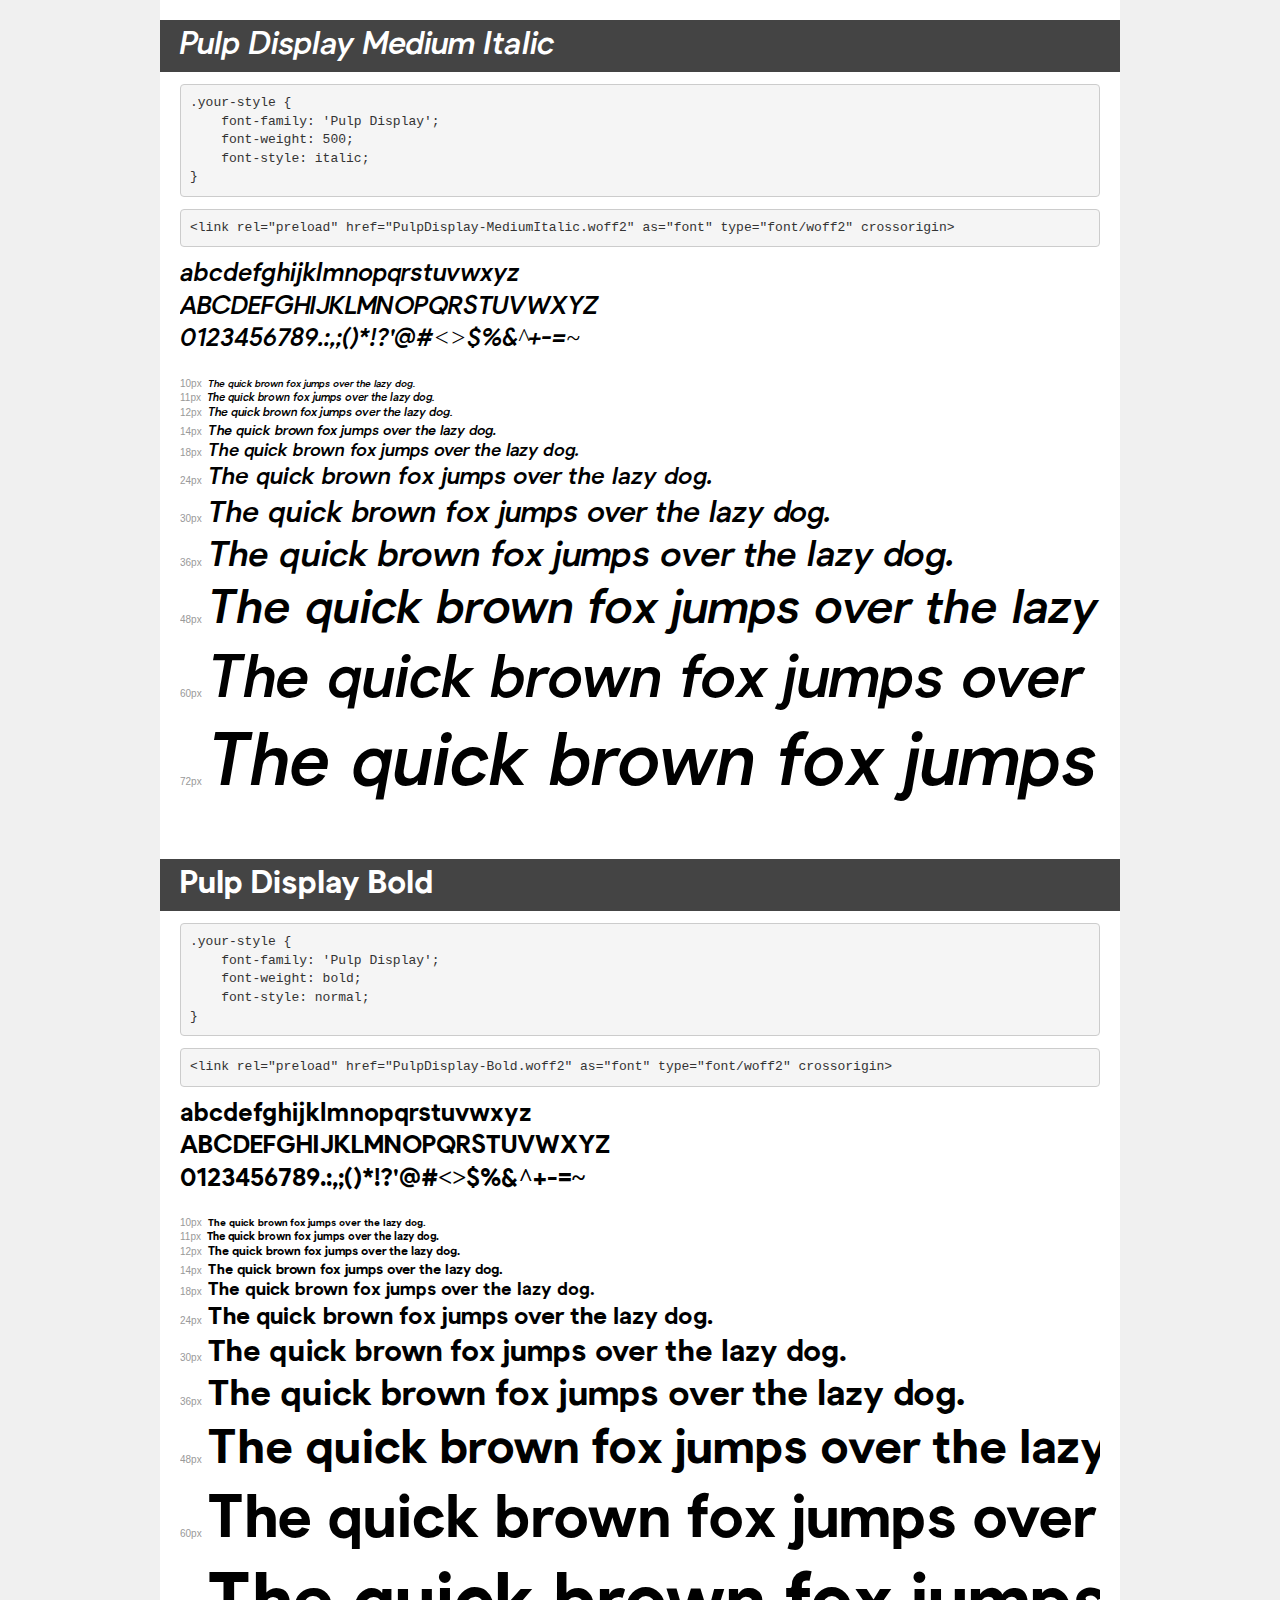
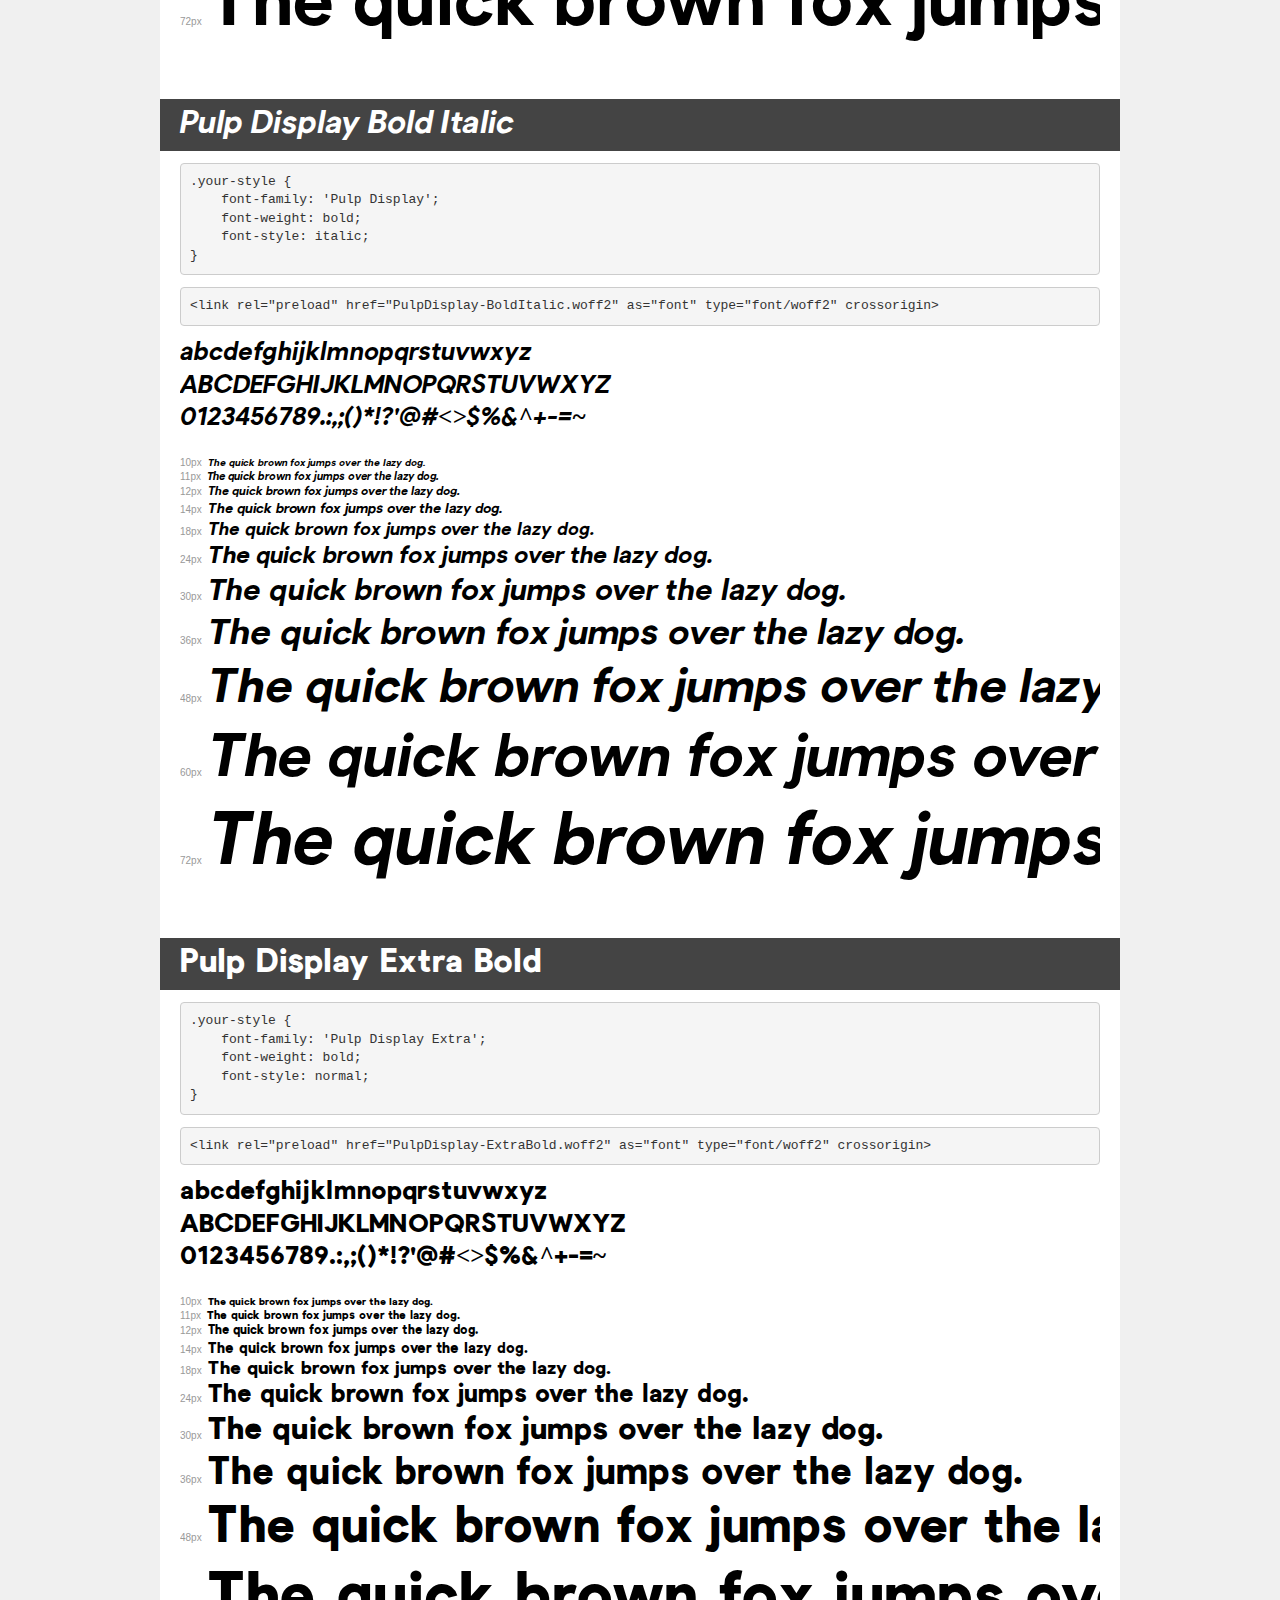
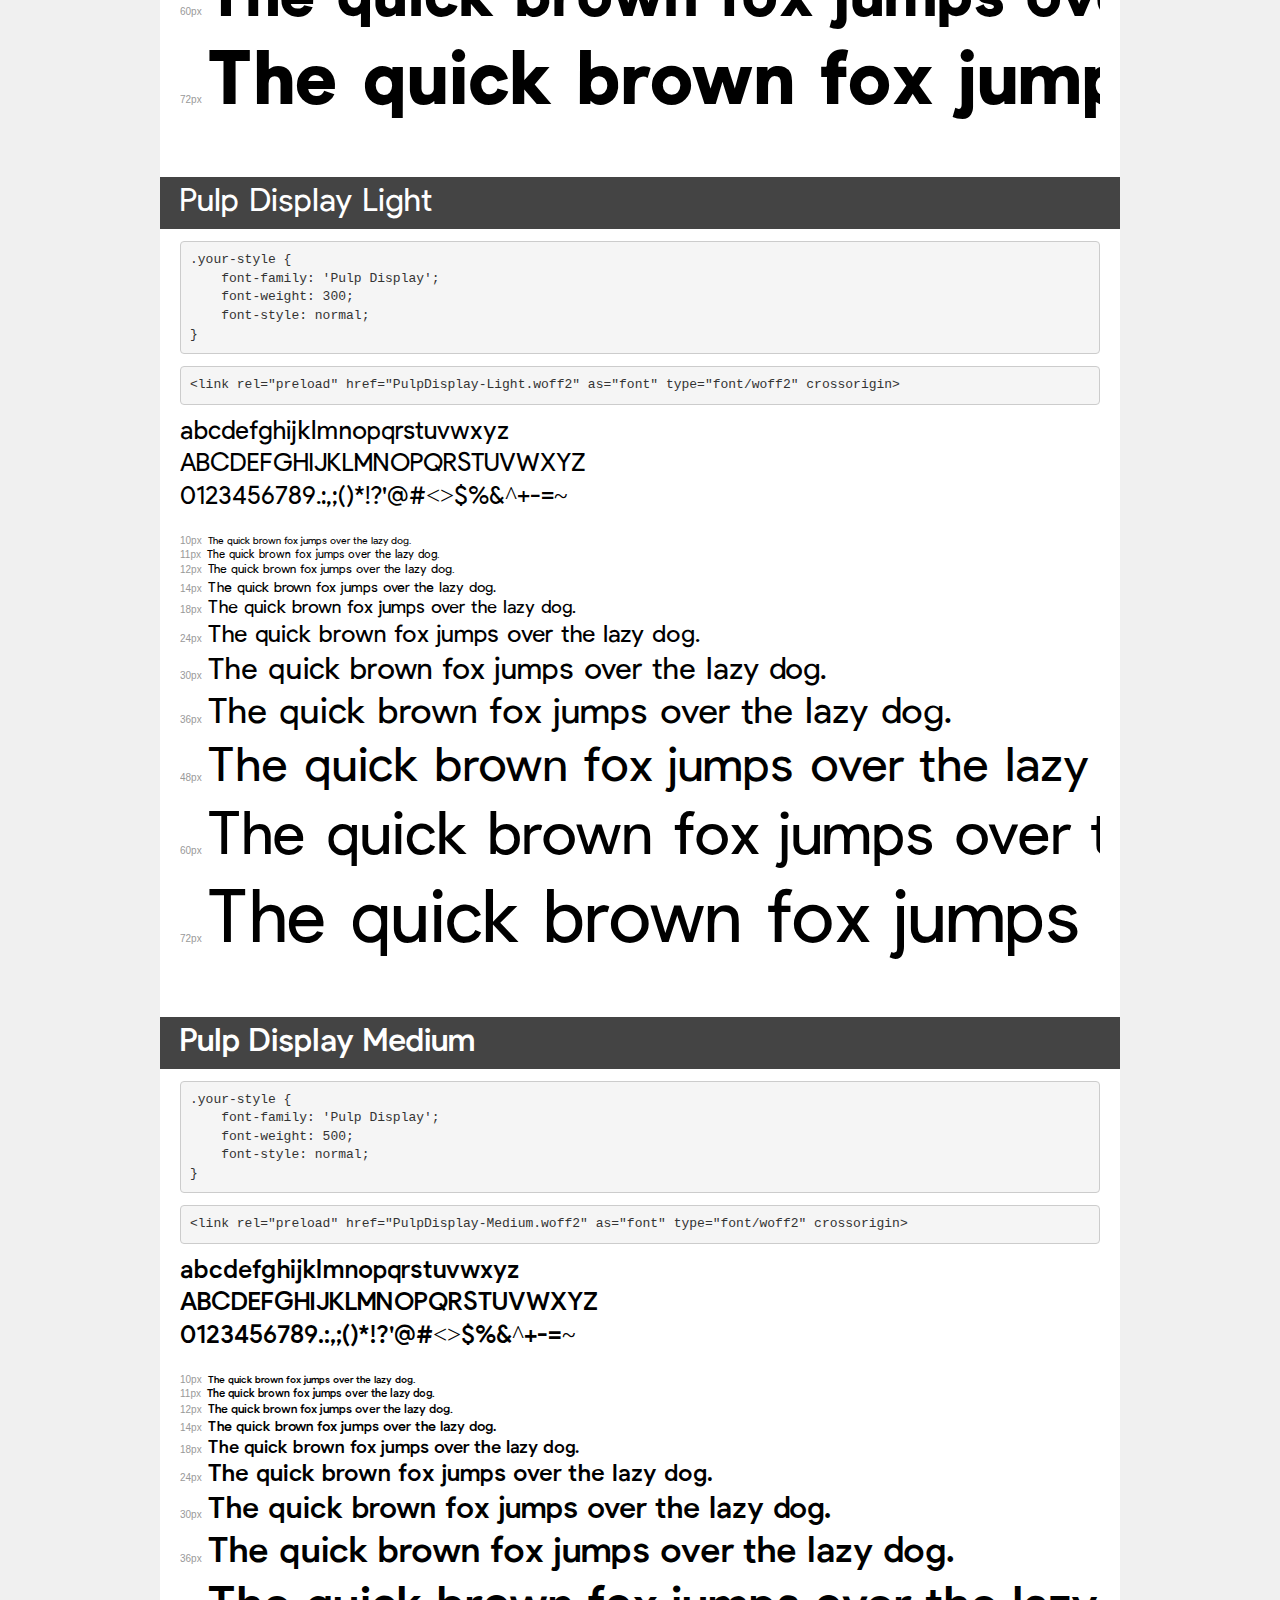
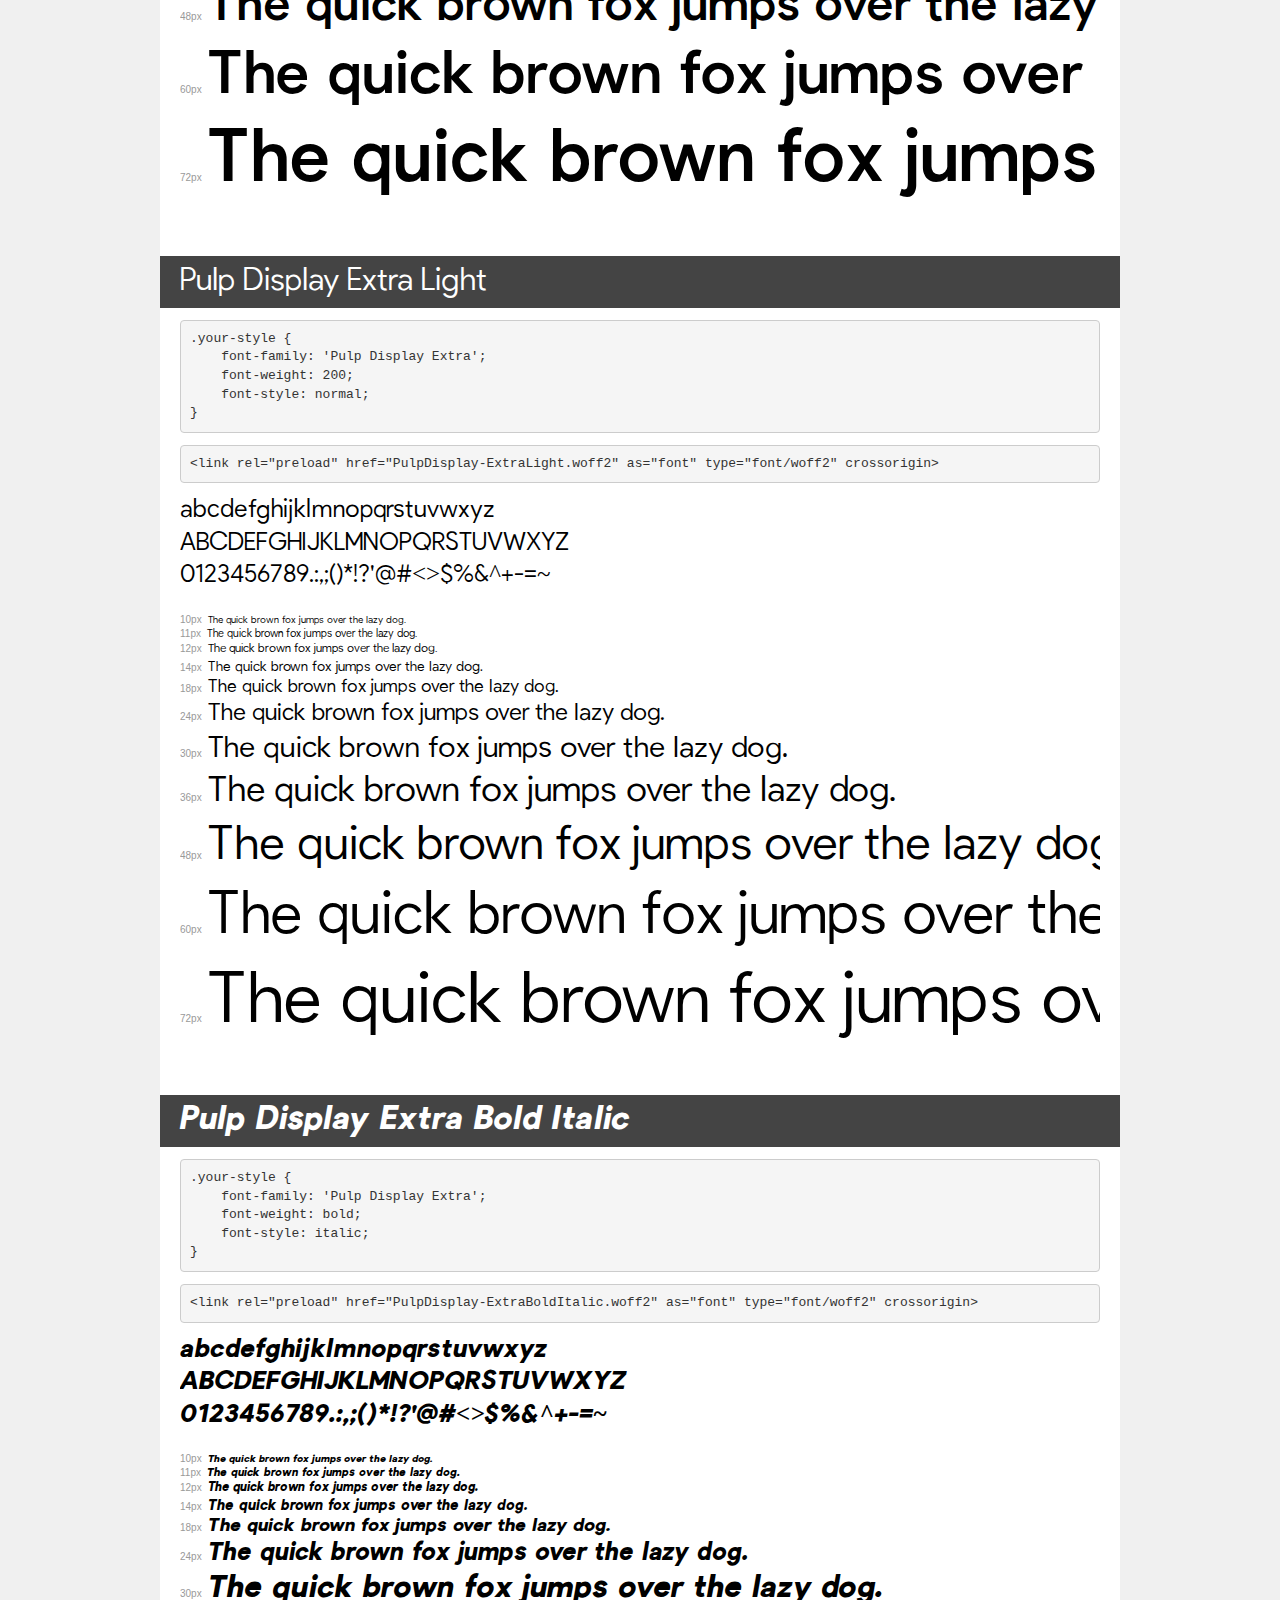
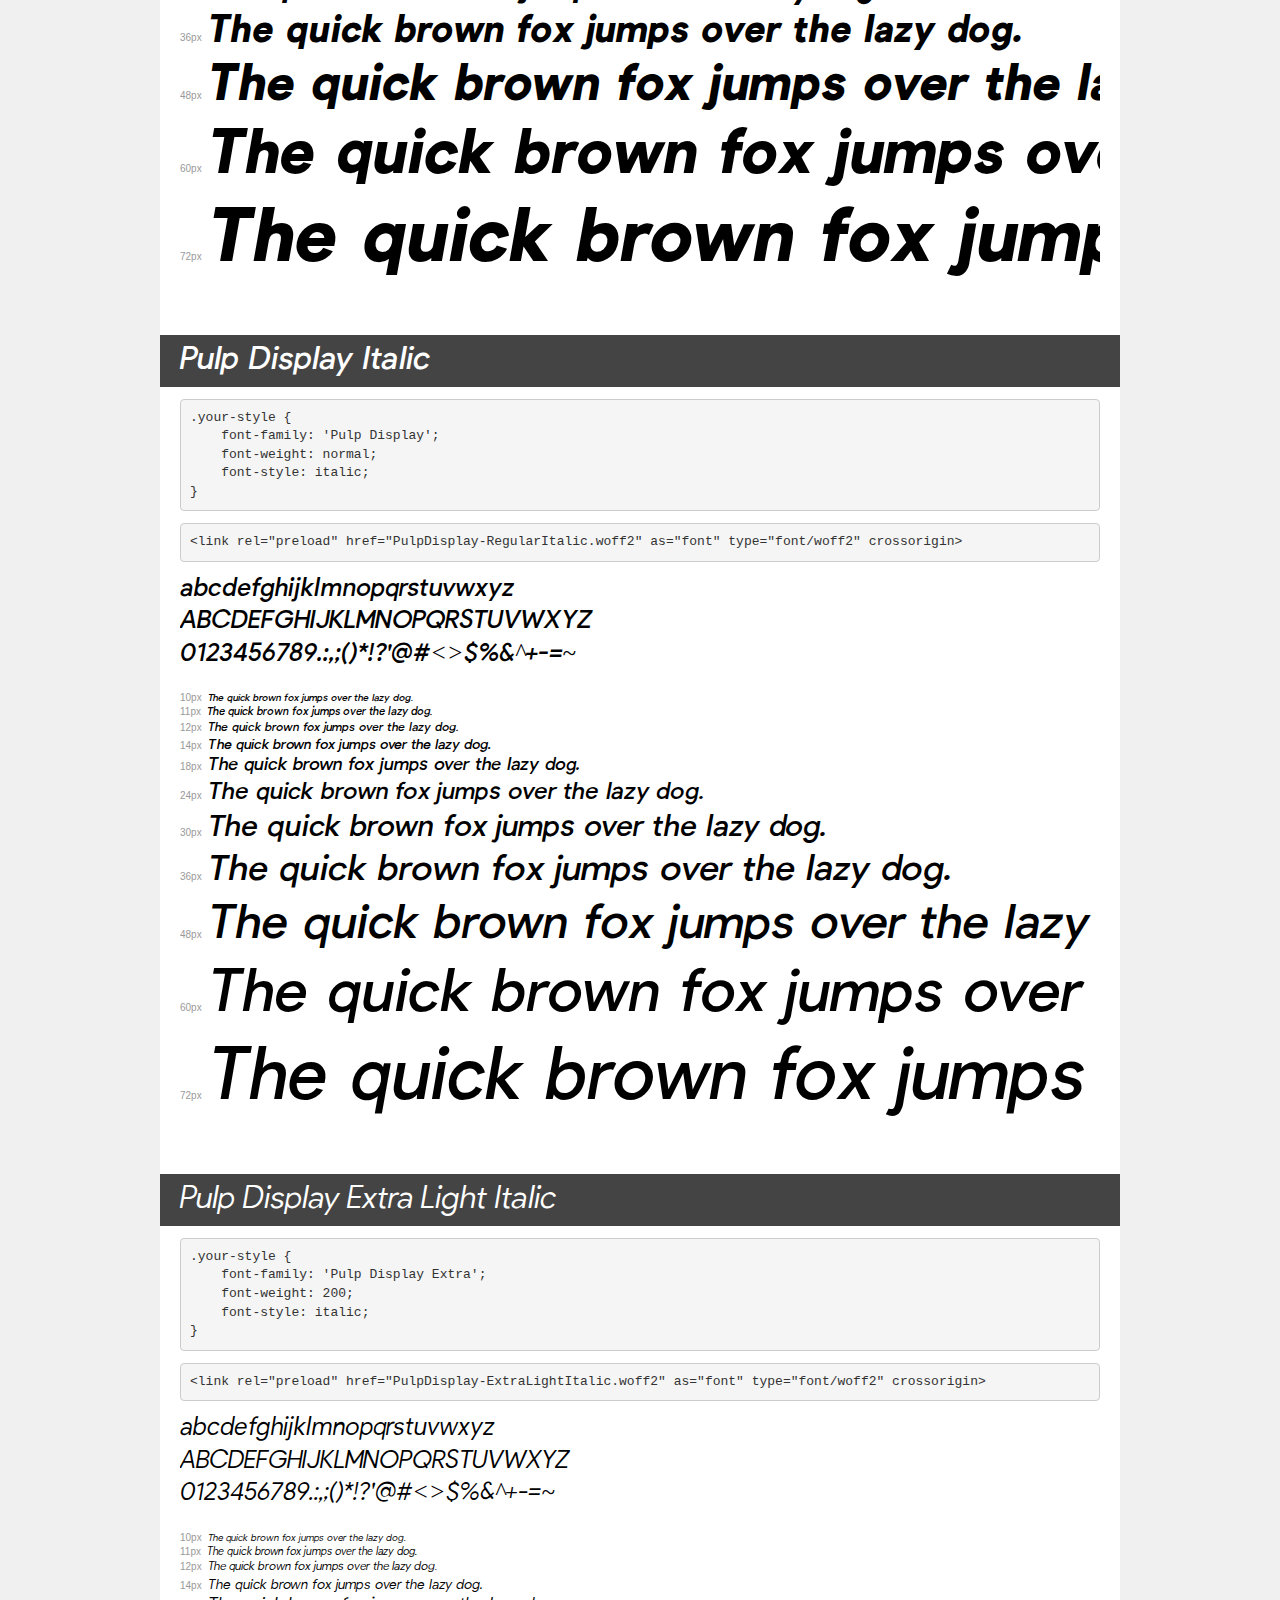
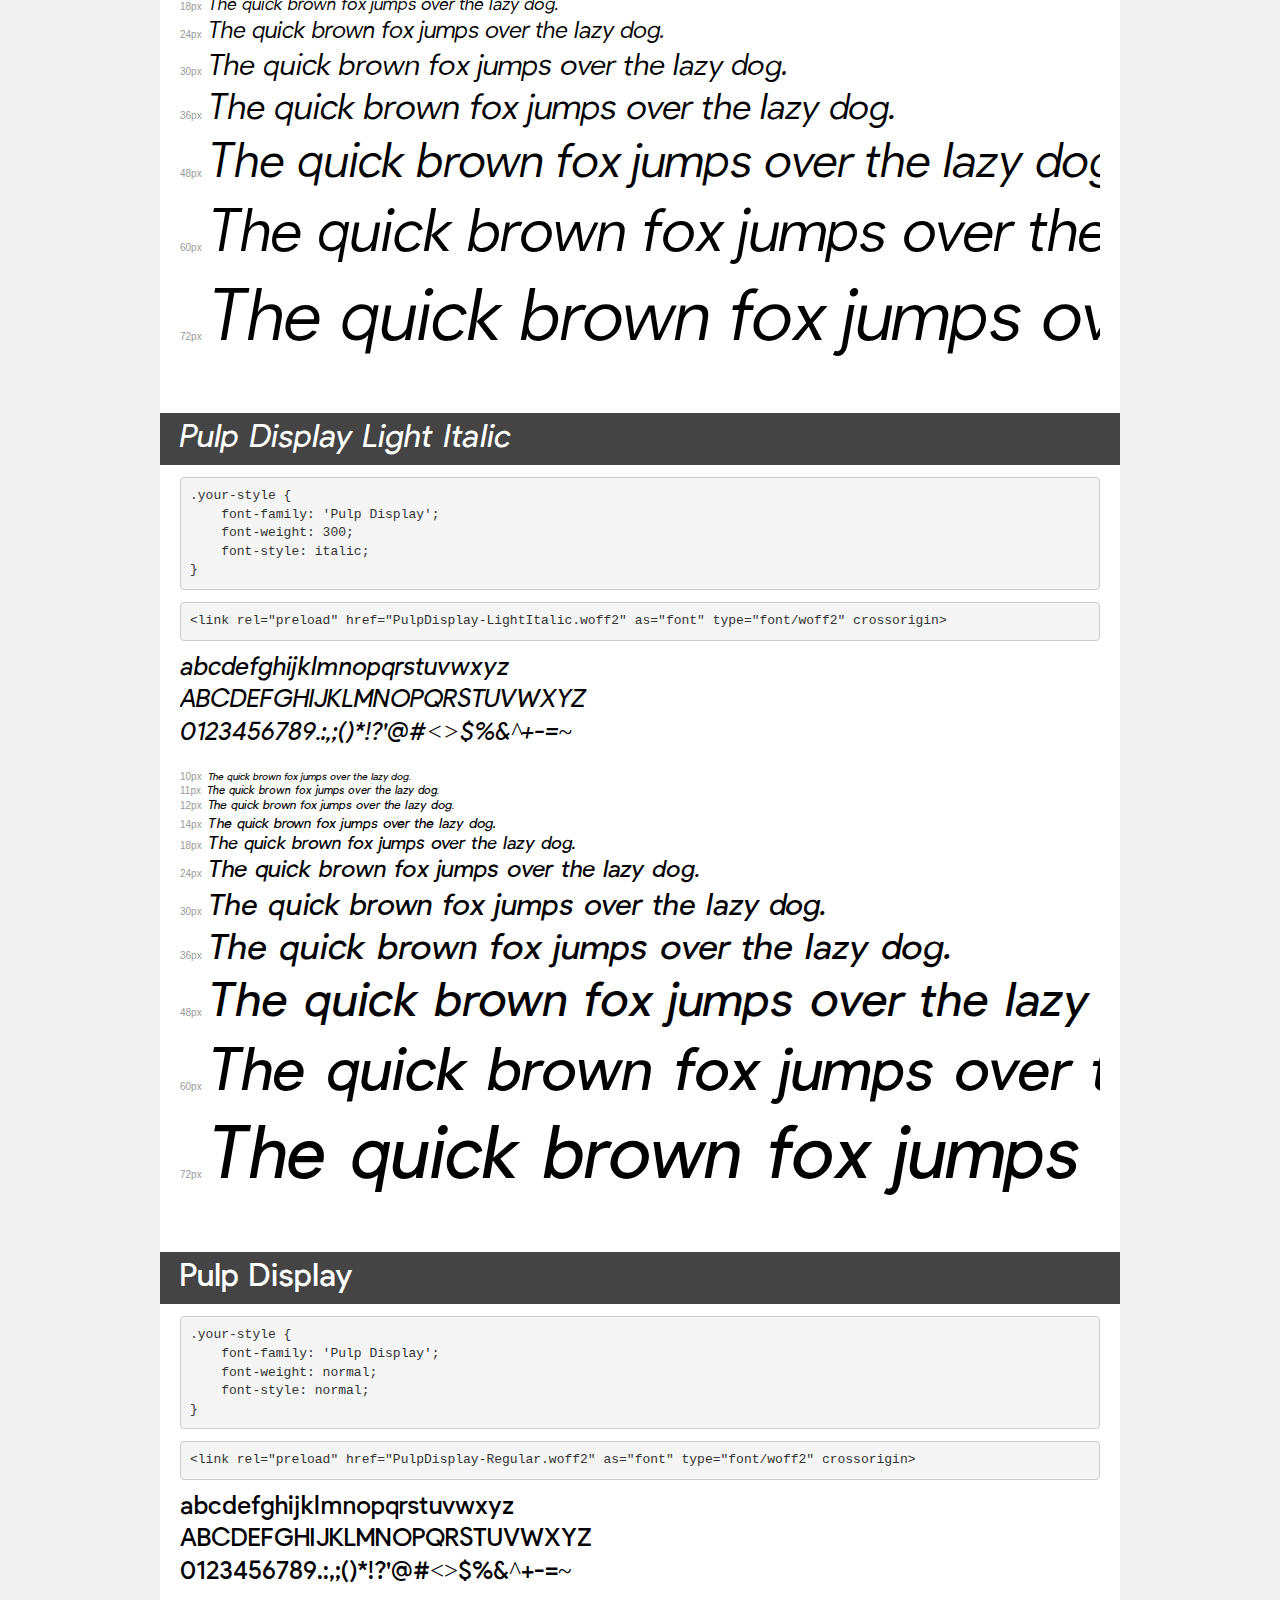
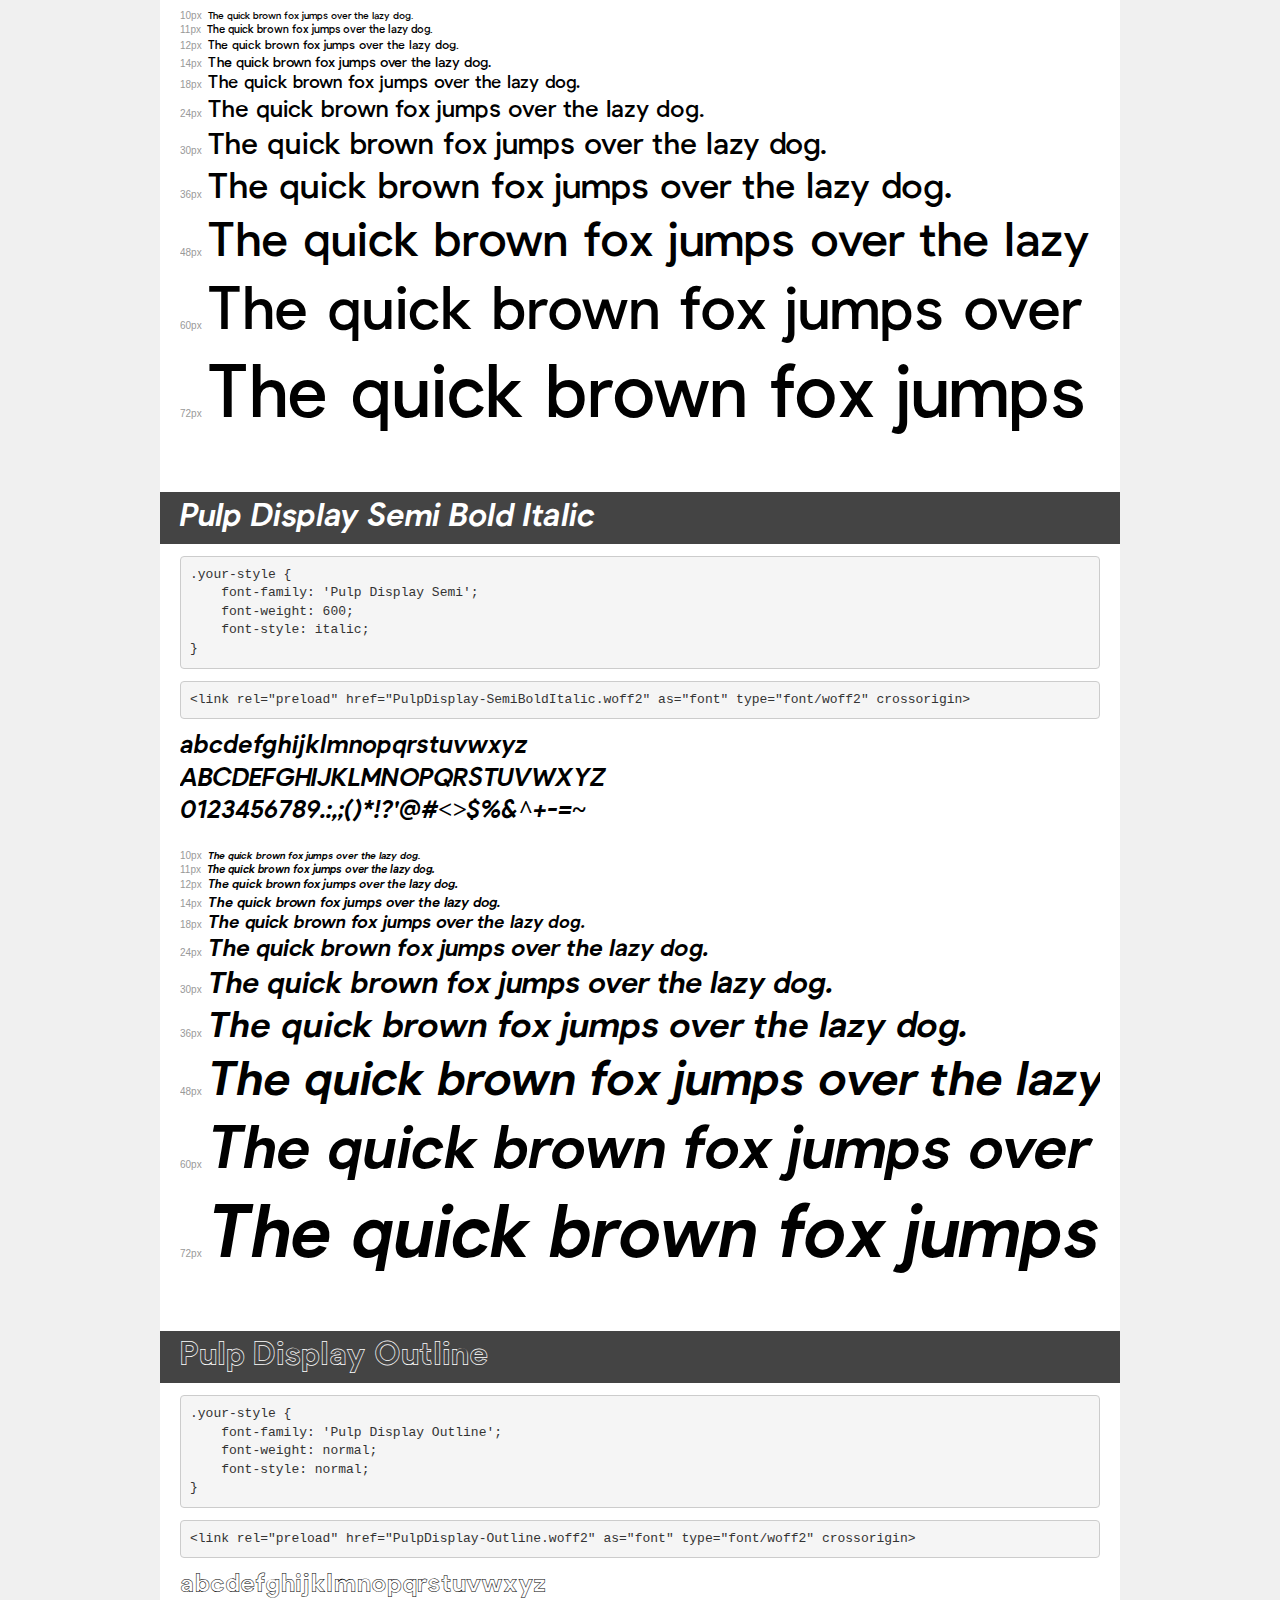
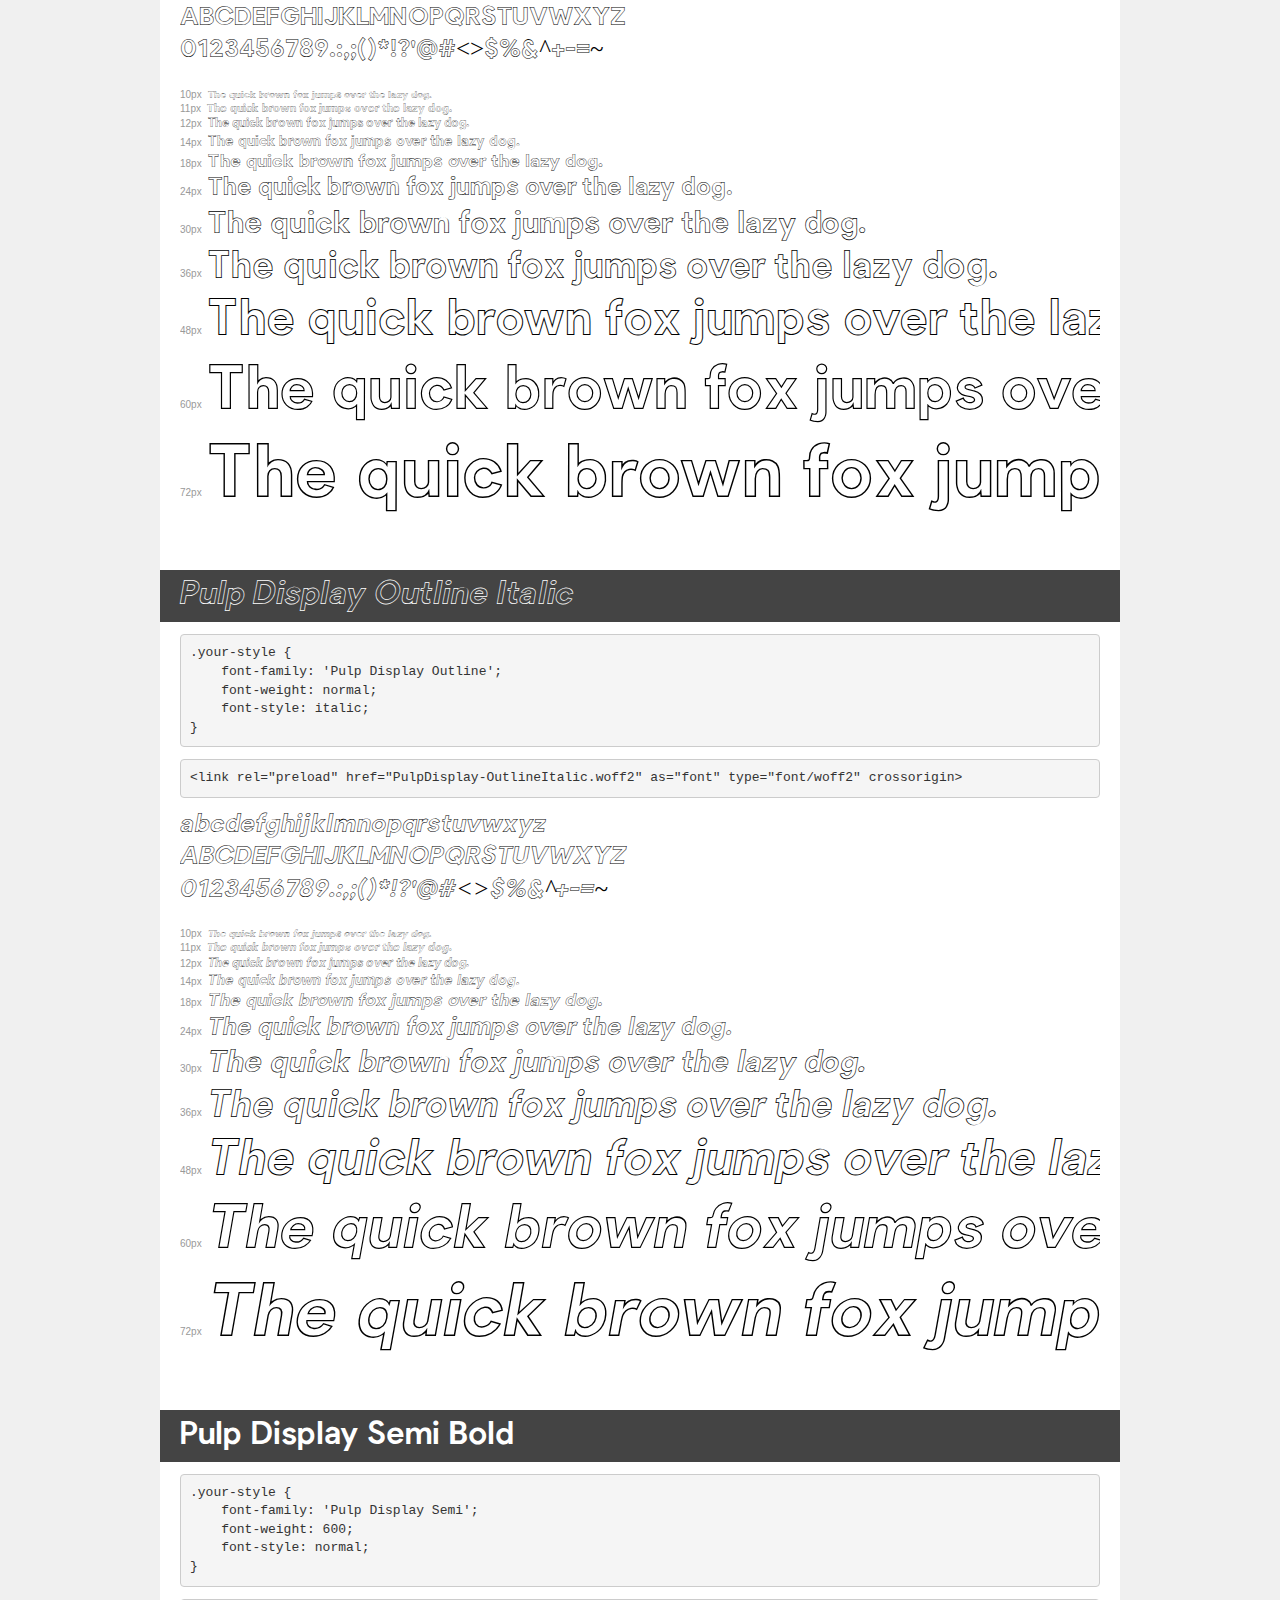
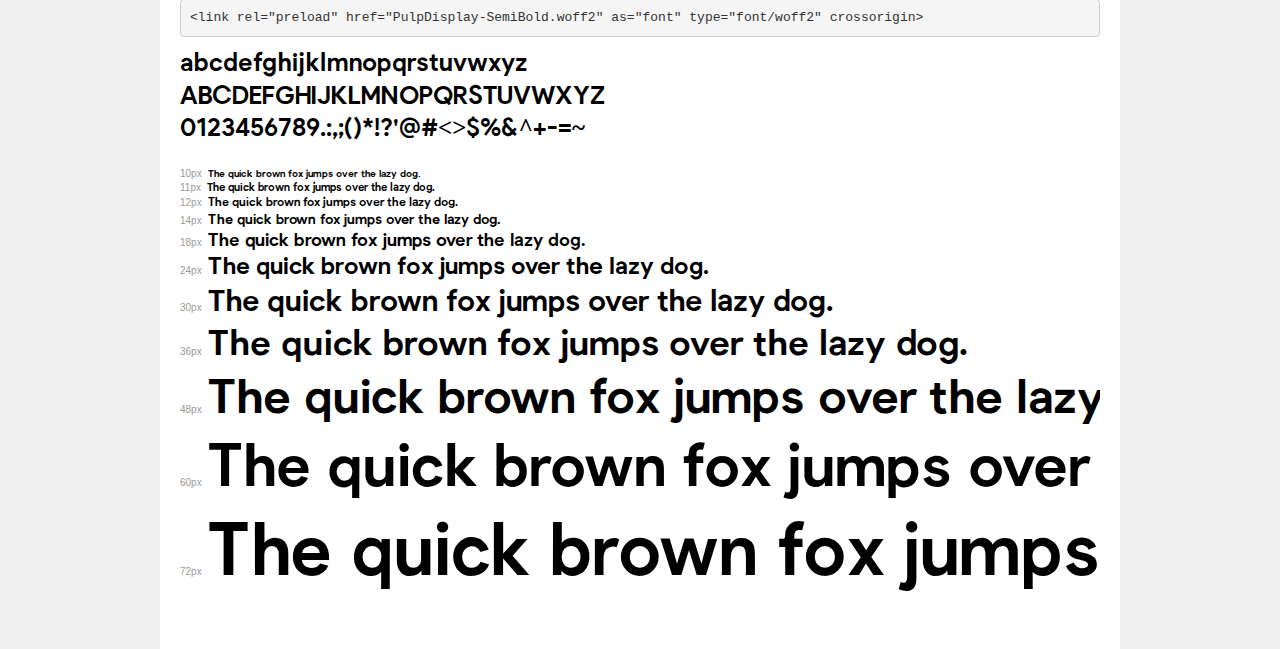
<file: assets/fonts/pulp_display/demo.html>
<!DOCTYPE html>
<html lang="en">
<head>
    <meta charset="utf-8">
    <meta http-equiv="X-UA-Compatible" content="IE=edge">
    <meta name="viewport" content="width=device-width, initial-scale=1">
    <meta name="robots" content="noindex, noarchive">
    <meta name="format-detection" content="telephone=no">
    <title>Transfonter demo</title>
    <link href="stylesheet.css" rel="stylesheet">
    <style>
        /*
        http://meyerweb.com/eric/tools/css/reset/
        v2.0 | 20110126
        License: none (public domain)
        */
        html, body, div, span, applet, object, iframe,
        h1, h2, h3, h4, h5, h6, p, blockquote, pre,
        a, abbr, acronym, address, big, cite, code,
        del, dfn, em, img, ins, kbd, q, s, samp,
        small, strike, strong, sub, sup, tt, var,
        b, u, i, center,
        dl, dt, dd, ol, ul, li,
        fieldset, form, label, legend,
        table, caption, tbody, tfoot, thead, tr, th, td,
        article, aside, canvas, details, embed,
        figure, figcaption, footer, header, hgroup,
        menu, nav, output, ruby, section, summary,
        time, mark, audio, video {
            margin: 0;
            padding: 0;
            border: 0;
            font-size: 100%;
            font: inherit;
            vertical-align: baseline;
        }
        /* HTML5 display-role reset for older browsers */
        article, aside, details, figcaption, figure,
        footer, header, hgroup, menu, nav, section {
            display: block;
        }
        body {
            line-height: 1;
        }
        ol, ul {
            list-style: none;
        }
        blockquote, q {
            quotes: none;
        }
        blockquote:before, blockquote:after,
        q:before, q:after {
            content: '';
            content: none;
        }
        table {
            border-collapse: collapse;
            border-spacing: 0;
        }
        /* demo styles */
        body {
            background: #f0f0f0;
            color: #000;
        }
        .page {
            background: #fff;
            width: 920px;
            margin: 0 auto;
            padding: 20px 20px 0 20px;
            overflow: hidden;
        }
        .font-container {
            overflow-x: auto;
            overflow-y: hidden;
            margin-bottom: 40px;
            line-height: 1.3;
            white-space: nowrap;
            padding-bottom: 5px;
        }
        h1 {
            position: relative;
            background: #444;
            font-size: 32px;
            color: #fff;
            padding: 10px 20px;
            margin: 0 -20px 12px -20px;
        }
        .letters {
            font-size: 25px;
            margin-bottom: 20px;
        }
        .s10:before {
            content: '10px';
        }
        .s11:before {
            content: '11px';
        }
        .s12:before {
            content: '12px';
        }
        .s14:before {
            content: '14px';
        }
        .s18:before {
            content: '18px';
        }
        .s24:before {
            content: '24px';
        }
        .s30:before {
            content: '30px';
        }
        .s36:before {
            content: '36px';
        }
        .s48:before {
            content: '48px';
        }
        .s60:before {
            content: '60px';
        }
        .s72:before {
            content: '72px';
        }
        .s10:before, .s11:before, .s12:before, .s14:before,
        .s18:before, .s24:before, .s30:before, .s36:before,
        .s48:before, .s60:before, .s72:before {
            font-family: Arial, sans-serif;
            font-size: 10px;
            font-weight: normal;
            font-style: normal;
            color: #999;
            padding-right: 6px;
        }
        pre {
            display: block;
            padding: 9px;
            margin: 0 0 12px;
            font-family: Monaco, Menlo, Consolas, "Courier New", monospace;
            font-size: 13px;
            line-height: 1.428571429;
            color: #333;
            font-weight: normal;
            font-style: normal;
            background-color: #f5f5f5;
            border: 1px solid #ccc;
            overflow-x: auto;
            border-radius: 4px;
        }
        /* responsive */
        @media (max-width: 959px) {
            .page {
                width: auto;
                margin: 0;
            }
        }
    </style>
</head>
<body>
<div class="page">
    <div class="demo">
        <h1 style="font-family: 'Pulp Display'; font-weight: 500; font-style: italic;">Pulp Display Medium Italic</h1>
        <pre title="Usage">.your-style {
    font-family: 'Pulp Display';
    font-weight: 500;
    font-style: italic;
}</pre>
        <pre title="Preload (optional)">
&lt;link rel=&quot;preload&quot; href=&quot;PulpDisplay-MediumItalic.woff2&quot; as=&quot;font&quot; type=&quot;font/woff2&quot; crossorigin&gt;</pre>
        <div class="font-container" style="font-family: 'Pulp Display'; font-weight: 500; font-style: italic;">
            <p class="letters">
                abcdefghijklmnopqrstuvwxyz<br>
ABCDEFGHIJKLMNOPQRSTUVWXYZ<br>
                0123456789.:,;()*!?'@#&lt;&gt;$%&^+-=~
            </p>
            <p class="s10" style="font-size: 10px;">The quick brown fox jumps over the lazy dog.</p>
            <p class="s11" style="font-size: 11px;">The quick brown fox jumps over the lazy dog.</p>
            <p class="s12" style="font-size: 12px;">The quick brown fox jumps over the lazy dog.</p>
            <p class="s14" style="font-size: 14px;">The quick brown fox jumps over the lazy dog.</p>
            <p class="s18" style="font-size: 18px;">The quick brown fox jumps over the lazy dog.</p>
            <p class="s24" style="font-size: 24px;">The quick brown fox jumps over the lazy dog.</p>
            <p class="s30" style="font-size: 30px;">The quick brown fox jumps over the lazy dog.</p>
            <p class="s36" style="font-size: 36px;">The quick brown fox jumps over the lazy dog.</p>
            <p class="s48" style="font-size: 48px;">The quick brown fox jumps over the lazy dog.</p>
            <p class="s60" style="font-size: 60px;">The quick brown fox jumps over the lazy dog.</p>
            <p class="s72" style="font-size: 72px;">The quick brown fox jumps over the lazy dog.</p>
        </div>
    </div>

    <div class="demo">
        <h1 style="font-family: 'Pulp Display'; font-weight: bold; font-style: normal;">Pulp Display Bold</h1>
        <pre title="Usage">.your-style {
    font-family: 'Pulp Display';
    font-weight: bold;
    font-style: normal;
}</pre>
        <pre title="Preload (optional)">
&lt;link rel=&quot;preload&quot; href=&quot;PulpDisplay-Bold.woff2&quot; as=&quot;font&quot; type=&quot;font/woff2&quot; crossorigin&gt;</pre>
        <div class="font-container" style="font-family: 'Pulp Display'; font-weight: bold; font-style: normal;">
            <p class="letters">
                abcdefghijklmnopqrstuvwxyz<br>
ABCDEFGHIJKLMNOPQRSTUVWXYZ<br>
                0123456789.:,;()*!?'@#&lt;&gt;$%&^+-=~
            </p>
            <p class="s10" style="font-size: 10px;">The quick brown fox jumps over the lazy dog.</p>
            <p class="s11" style="font-size: 11px;">The quick brown fox jumps over the lazy dog.</p>
            <p class="s12" style="font-size: 12px;">The quick brown fox jumps over the lazy dog.</p>
            <p class="s14" style="font-size: 14px;">The quick brown fox jumps over the lazy dog.</p>
            <p class="s18" style="font-size: 18px;">The quick brown fox jumps over the lazy dog.</p>
            <p class="s24" style="font-size: 24px;">The quick brown fox jumps over the lazy dog.</p>
            <p class="s30" style="font-size: 30px;">The quick brown fox jumps over the lazy dog.</p>
            <p class="s36" style="font-size: 36px;">The quick brown fox jumps over the lazy dog.</p>
            <p class="s48" style="font-size: 48px;">The quick brown fox jumps over the lazy dog.</p>
            <p class="s60" style="font-size: 60px;">The quick brown fox jumps over the lazy dog.</p>
            <p class="s72" style="font-size: 72px;">The quick brown fox jumps over the lazy dog.</p>
        </div>
    </div>

    <div class="demo">
        <h1 style="font-family: 'Pulp Display'; font-weight: bold; font-style: italic;">Pulp Display Bold Italic</h1>
        <pre title="Usage">.your-style {
    font-family: 'Pulp Display';
    font-weight: bold;
    font-style: italic;
}</pre>
        <pre title="Preload (optional)">
&lt;link rel=&quot;preload&quot; href=&quot;PulpDisplay-BoldItalic.woff2&quot; as=&quot;font&quot; type=&quot;font/woff2&quot; crossorigin&gt;</pre>
        <div class="font-container" style="font-family: 'Pulp Display'; font-weight: bold; font-style: italic;">
            <p class="letters">
                abcdefghijklmnopqrstuvwxyz<br>
ABCDEFGHIJKLMNOPQRSTUVWXYZ<br>
                0123456789.:,;()*!?'@#&lt;&gt;$%&^+-=~
            </p>
            <p class="s10" style="font-size: 10px;">The quick brown fox jumps over the lazy dog.</p>
            <p class="s11" style="font-size: 11px;">The quick brown fox jumps over the lazy dog.</p>
            <p class="s12" style="font-size: 12px;">The quick brown fox jumps over the lazy dog.</p>
            <p class="s14" style="font-size: 14px;">The quick brown fox jumps over the lazy dog.</p>
            <p class="s18" style="font-size: 18px;">The quick brown fox jumps over the lazy dog.</p>
            <p class="s24" style="font-size: 24px;">The quick brown fox jumps over the lazy dog.</p>
            <p class="s30" style="font-size: 30px;">The quick brown fox jumps over the lazy dog.</p>
            <p class="s36" style="font-size: 36px;">The quick brown fox jumps over the lazy dog.</p>
            <p class="s48" style="font-size: 48px;">The quick brown fox jumps over the lazy dog.</p>
            <p class="s60" style="font-size: 60px;">The quick brown fox jumps over the lazy dog.</p>
            <p class="s72" style="font-size: 72px;">The quick brown fox jumps over the lazy dog.</p>
        </div>
    </div>

    <div class="demo">
        <h1 style="font-family: 'Pulp Display Extra'; font-weight: bold; font-style: normal;">Pulp Display Extra Bold</h1>
        <pre title="Usage">.your-style {
    font-family: 'Pulp Display Extra';
    font-weight: bold;
    font-style: normal;
}</pre>
        <pre title="Preload (optional)">
&lt;link rel=&quot;preload&quot; href=&quot;PulpDisplay-ExtraBold.woff2&quot; as=&quot;font&quot; type=&quot;font/woff2&quot; crossorigin&gt;</pre>
        <div class="font-container" style="font-family: 'Pulp Display Extra'; font-weight: bold; font-style: normal;">
            <p class="letters">
                abcdefghijklmnopqrstuvwxyz<br>
ABCDEFGHIJKLMNOPQRSTUVWXYZ<br>
                0123456789.:,;()*!?'@#&lt;&gt;$%&^+-=~
            </p>
            <p class="s10" style="font-size: 10px;">The quick brown fox jumps over the lazy dog.</p>
            <p class="s11" style="font-size: 11px;">The quick brown fox jumps over the lazy dog.</p>
            <p class="s12" style="font-size: 12px;">The quick brown fox jumps over the lazy dog.</p>
            <p class="s14" style="font-size: 14px;">The quick brown fox jumps over the lazy dog.</p>
            <p class="s18" style="font-size: 18px;">The quick brown fox jumps over the lazy dog.</p>
            <p class="s24" style="font-size: 24px;">The quick brown fox jumps over the lazy dog.</p>
            <p class="s30" style="font-size: 30px;">The quick brown fox jumps over the lazy dog.</p>
            <p class="s36" style="font-size: 36px;">The quick brown fox jumps over the lazy dog.</p>
            <p class="s48" style="font-size: 48px;">The quick brown fox jumps over the lazy dog.</p>
            <p class="s60" style="font-size: 60px;">The quick brown fox jumps over the lazy dog.</p>
            <p class="s72" style="font-size: 72px;">The quick brown fox jumps over the lazy dog.</p>
        </div>
    </div>

    <div class="demo">
        <h1 style="font-family: 'Pulp Display'; font-weight: 300; font-style: normal;">Pulp Display Light</h1>
        <pre title="Usage">.your-style {
    font-family: 'Pulp Display';
    font-weight: 300;
    font-style: normal;
}</pre>
        <pre title="Preload (optional)">
&lt;link rel=&quot;preload&quot; href=&quot;PulpDisplay-Light.woff2&quot; as=&quot;font&quot; type=&quot;font/woff2&quot; crossorigin&gt;</pre>
        <div class="font-container" style="font-family: 'Pulp Display'; font-weight: 300; font-style: normal;">
            <p class="letters">
                abcdefghijklmnopqrstuvwxyz<br>
ABCDEFGHIJKLMNOPQRSTUVWXYZ<br>
                0123456789.:,;()*!?'@#&lt;&gt;$%&^+-=~
            </p>
            <p class="s10" style="font-size: 10px;">The quick brown fox jumps over the lazy dog.</p>
            <p class="s11" style="font-size: 11px;">The quick brown fox jumps over the lazy dog.</p>
            <p class="s12" style="font-size: 12px;">The quick brown fox jumps over the lazy dog.</p>
            <p class="s14" style="font-size: 14px;">The quick brown fox jumps over the lazy dog.</p>
            <p class="s18" style="font-size: 18px;">The quick brown fox jumps over the lazy dog.</p>
            <p class="s24" style="font-size: 24px;">The quick brown fox jumps over the lazy dog.</p>
            <p class="s30" style="font-size: 30px;">The quick brown fox jumps over the lazy dog.</p>
            <p class="s36" style="font-size: 36px;">The quick brown fox jumps over the lazy dog.</p>
            <p class="s48" style="font-size: 48px;">The quick brown fox jumps over the lazy dog.</p>
            <p class="s60" style="font-size: 60px;">The quick brown fox jumps over the lazy dog.</p>
            <p class="s72" style="font-size: 72px;">The quick brown fox jumps over the lazy dog.</p>
        </div>
    </div>

    <div class="demo">
        <h1 style="font-family: 'Pulp Display'; font-weight: 500; font-style: normal;">Pulp Display Medium</h1>
        <pre title="Usage">.your-style {
    font-family: 'Pulp Display';
    font-weight: 500;
    font-style: normal;
}</pre>
        <pre title="Preload (optional)">
&lt;link rel=&quot;preload&quot; href=&quot;PulpDisplay-Medium.woff2&quot; as=&quot;font&quot; type=&quot;font/woff2&quot; crossorigin&gt;</pre>
        <div class="font-container" style="font-family: 'Pulp Display'; font-weight: 500; font-style: normal;">
            <p class="letters">
                abcdefghijklmnopqrstuvwxyz<br>
ABCDEFGHIJKLMNOPQRSTUVWXYZ<br>
                0123456789.:,;()*!?'@#&lt;&gt;$%&^+-=~
            </p>
            <p class="s10" style="font-size: 10px;">The quick brown fox jumps over the lazy dog.</p>
            <p class="s11" style="font-size: 11px;">The quick brown fox jumps over the lazy dog.</p>
            <p class="s12" style="font-size: 12px;">The quick brown fox jumps over the lazy dog.</p>
            <p class="s14" style="font-size: 14px;">The quick brown fox jumps over the lazy dog.</p>
            <p class="s18" style="font-size: 18px;">The quick brown fox jumps over the lazy dog.</p>
            <p class="s24" style="font-size: 24px;">The quick brown fox jumps over the lazy dog.</p>
            <p class="s30" style="font-size: 30px;">The quick brown fox jumps over the lazy dog.</p>
            <p class="s36" style="font-size: 36px;">The quick brown fox jumps over the lazy dog.</p>
            <p class="s48" style="font-size: 48px;">The quick brown fox jumps over the lazy dog.</p>
            <p class="s60" style="font-size: 60px;">The quick brown fox jumps over the lazy dog.</p>
            <p class="s72" style="font-size: 72px;">The quick brown fox jumps over the lazy dog.</p>
        </div>
    </div>

    <div class="demo">
        <h1 style="font-family: 'Pulp Display Extra'; font-weight: 200; font-style: normal;">Pulp Display Extra Light</h1>
        <pre title="Usage">.your-style {
    font-family: 'Pulp Display Extra';
    font-weight: 200;
    font-style: normal;
}</pre>
        <pre title="Preload (optional)">
&lt;link rel=&quot;preload&quot; href=&quot;PulpDisplay-ExtraLight.woff2&quot; as=&quot;font&quot; type=&quot;font/woff2&quot; crossorigin&gt;</pre>
        <div class="font-container" style="font-family: 'Pulp Display Extra'; font-weight: 200; font-style: normal;">
            <p class="letters">
                abcdefghijklmnopqrstuvwxyz<br>
ABCDEFGHIJKLMNOPQRSTUVWXYZ<br>
                0123456789.:,;()*!?'@#&lt;&gt;$%&^+-=~
            </p>
            <p class="s10" style="font-size: 10px;">The quick brown fox jumps over the lazy dog.</p>
            <p class="s11" style="font-size: 11px;">The quick brown fox jumps over the lazy dog.</p>
            <p class="s12" style="font-size: 12px;">The quick brown fox jumps over the lazy dog.</p>
            <p class="s14" style="font-size: 14px;">The quick brown fox jumps over the lazy dog.</p>
            <p class="s18" style="font-size: 18px;">The quick brown fox jumps over the lazy dog.</p>
            <p class="s24" style="font-size: 24px;">The quick brown fox jumps over the lazy dog.</p>
            <p class="s30" style="font-size: 30px;">The quick brown fox jumps over the lazy dog.</p>
            <p class="s36" style="font-size: 36px;">The quick brown fox jumps over the lazy dog.</p>
            <p class="s48" style="font-size: 48px;">The quick brown fox jumps over the lazy dog.</p>
            <p class="s60" style="font-size: 60px;">The quick brown fox jumps over the lazy dog.</p>
            <p class="s72" style="font-size: 72px;">The quick brown fox jumps over the lazy dog.</p>
        </div>
    </div>

    <div class="demo">
        <h1 style="font-family: 'Pulp Display Extra'; font-weight: bold; font-style: italic;">Pulp Display Extra Bold Italic</h1>
        <pre title="Usage">.your-style {
    font-family: 'Pulp Display Extra';
    font-weight: bold;
    font-style: italic;
}</pre>
        <pre title="Preload (optional)">
&lt;link rel=&quot;preload&quot; href=&quot;PulpDisplay-ExtraBoldItalic.woff2&quot; as=&quot;font&quot; type=&quot;font/woff2&quot; crossorigin&gt;</pre>
        <div class="font-container" style="font-family: 'Pulp Display Extra'; font-weight: bold; font-style: italic;">
            <p class="letters">
                abcdefghijklmnopqrstuvwxyz<br>
ABCDEFGHIJKLMNOPQRSTUVWXYZ<br>
                0123456789.:,;()*!?'@#&lt;&gt;$%&^+-=~
            </p>
            <p class="s10" style="font-size: 10px;">The quick brown fox jumps over the lazy dog.</p>
            <p class="s11" style="font-size: 11px;">The quick brown fox jumps over the lazy dog.</p>
            <p class="s12" style="font-size: 12px;">The quick brown fox jumps over the lazy dog.</p>
            <p class="s14" style="font-size: 14px;">The quick brown fox jumps over the lazy dog.</p>
            <p class="s18" style="font-size: 18px;">The quick brown fox jumps over the lazy dog.</p>
            <p class="s24" style="font-size: 24px;">The quick brown fox jumps over the lazy dog.</p>
            <p class="s30" style="font-size: 30px;">The quick brown fox jumps over the lazy dog.</p>
            <p class="s36" style="font-size: 36px;">The quick brown fox jumps over the lazy dog.</p>
            <p class="s48" style="font-size: 48px;">The quick brown fox jumps over the lazy dog.</p>
            <p class="s60" style="font-size: 60px;">The quick brown fox jumps over the lazy dog.</p>
            <p class="s72" style="font-size: 72px;">The quick brown fox jumps over the lazy dog.</p>
        </div>
    </div>

    <div class="demo">
        <h1 style="font-family: 'Pulp Display'; font-weight: normal; font-style: italic;">Pulp Display Italic</h1>
        <pre title="Usage">.your-style {
    font-family: 'Pulp Display';
    font-weight: normal;
    font-style: italic;
}</pre>
        <pre title="Preload (optional)">
&lt;link rel=&quot;preload&quot; href=&quot;PulpDisplay-RegularItalic.woff2&quot; as=&quot;font&quot; type=&quot;font/woff2&quot; crossorigin&gt;</pre>
        <div class="font-container" style="font-family: 'Pulp Display'; font-weight: normal; font-style: italic;">
            <p class="letters">
                abcdefghijklmnopqrstuvwxyz<br>
ABCDEFGHIJKLMNOPQRSTUVWXYZ<br>
                0123456789.:,;()*!?'@#&lt;&gt;$%&^+-=~
            </p>
            <p class="s10" style="font-size: 10px;">The quick brown fox jumps over the lazy dog.</p>
            <p class="s11" style="font-size: 11px;">The quick brown fox jumps over the lazy dog.</p>
            <p class="s12" style="font-size: 12px;">The quick brown fox jumps over the lazy dog.</p>
            <p class="s14" style="font-size: 14px;">The quick brown fox jumps over the lazy dog.</p>
            <p class="s18" style="font-size: 18px;">The quick brown fox jumps over the lazy dog.</p>
            <p class="s24" style="font-size: 24px;">The quick brown fox jumps over the lazy dog.</p>
            <p class="s30" style="font-size: 30px;">The quick brown fox jumps over the lazy dog.</p>
            <p class="s36" style="font-size: 36px;">The quick brown fox jumps over the lazy dog.</p>
            <p class="s48" style="font-size: 48px;">The quick brown fox jumps over the lazy dog.</p>
            <p class="s60" style="font-size: 60px;">The quick brown fox jumps over the lazy dog.</p>
            <p class="s72" style="font-size: 72px;">The quick brown fox jumps over the lazy dog.</p>
        </div>
    </div>

    <div class="demo">
        <h1 style="font-family: 'Pulp Display Extra'; font-weight: 200; font-style: italic;">Pulp Display Extra Light Italic</h1>
        <pre title="Usage">.your-style {
    font-family: 'Pulp Display Extra';
    font-weight: 200;
    font-style: italic;
}</pre>
        <pre title="Preload (optional)">
&lt;link rel=&quot;preload&quot; href=&quot;PulpDisplay-ExtraLightItalic.woff2&quot; as=&quot;font&quot; type=&quot;font/woff2&quot; crossorigin&gt;</pre>
        <div class="font-container" style="font-family: 'Pulp Display Extra'; font-weight: 200; font-style: italic;">
            <p class="letters">
                abcdefghijklmnopqrstuvwxyz<br>
ABCDEFGHIJKLMNOPQRSTUVWXYZ<br>
                0123456789.:,;()*!?'@#&lt;&gt;$%&^+-=~
            </p>
            <p class="s10" style="font-size: 10px;">The quick brown fox jumps over the lazy dog.</p>
            <p class="s11" style="font-size: 11px;">The quick brown fox jumps over the lazy dog.</p>
            <p class="s12" style="font-size: 12px;">The quick brown fox jumps over the lazy dog.</p>
            <p class="s14" style="font-size: 14px;">The quick brown fox jumps over the lazy dog.</p>
            <p class="s18" style="font-size: 18px;">The quick brown fox jumps over the lazy dog.</p>
            <p class="s24" style="font-size: 24px;">The quick brown fox jumps over the lazy dog.</p>
            <p class="s30" style="font-size: 30px;">The quick brown fox jumps over the lazy dog.</p>
            <p class="s36" style="font-size: 36px;">The quick brown fox jumps over the lazy dog.</p>
            <p class="s48" style="font-size: 48px;">The quick brown fox jumps over the lazy dog.</p>
            <p class="s60" style="font-size: 60px;">The quick brown fox jumps over the lazy dog.</p>
            <p class="s72" style="font-size: 72px;">The quick brown fox jumps over the lazy dog.</p>
        </div>
    </div>

    <div class="demo">
        <h1 style="font-family: 'Pulp Display'; font-weight: 300; font-style: italic;">Pulp Display Light Italic</h1>
        <pre title="Usage">.your-style {
    font-family: 'Pulp Display';
    font-weight: 300;
    font-style: italic;
}</pre>
        <pre title="Preload (optional)">
&lt;link rel=&quot;preload&quot; href=&quot;PulpDisplay-LightItalic.woff2&quot; as=&quot;font&quot; type=&quot;font/woff2&quot; crossorigin&gt;</pre>
        <div class="font-container" style="font-family: 'Pulp Display'; font-weight: 300; font-style: italic;">
            <p class="letters">
                abcdefghijklmnopqrstuvwxyz<br>
ABCDEFGHIJKLMNOPQRSTUVWXYZ<br>
                0123456789.:,;()*!?'@#&lt;&gt;$%&^+-=~
            </p>
            <p class="s10" style="font-size: 10px;">The quick brown fox jumps over the lazy dog.</p>
            <p class="s11" style="font-size: 11px;">The quick brown fox jumps over the lazy dog.</p>
            <p class="s12" style="font-size: 12px;">The quick brown fox jumps over the lazy dog.</p>
            <p class="s14" style="font-size: 14px;">The quick brown fox jumps over the lazy dog.</p>
            <p class="s18" style="font-size: 18px;">The quick brown fox jumps over the lazy dog.</p>
            <p class="s24" style="font-size: 24px;">The quick brown fox jumps over the lazy dog.</p>
            <p class="s30" style="font-size: 30px;">The quick brown fox jumps over the lazy dog.</p>
            <p class="s36" style="font-size: 36px;">The quick brown fox jumps over the lazy dog.</p>
            <p class="s48" style="font-size: 48px;">The quick brown fox jumps over the lazy dog.</p>
            <p class="s60" style="font-size: 60px;">The quick brown fox jumps over the lazy dog.</p>
            <p class="s72" style="font-size: 72px;">The quick brown fox jumps over the lazy dog.</p>
        </div>
    </div>

    <div class="demo">
        <h1 style="font-family: 'Pulp Display'; font-weight: normal; font-style: normal;">Pulp Display</h1>
        <pre title="Usage">.your-style {
    font-family: 'Pulp Display';
    font-weight: normal;
    font-style: normal;
}</pre>
        <pre title="Preload (optional)">
&lt;link rel=&quot;preload&quot; href=&quot;PulpDisplay-Regular.woff2&quot; as=&quot;font&quot; type=&quot;font/woff2&quot; crossorigin&gt;</pre>
        <div class="font-container" style="font-family: 'Pulp Display'; font-weight: normal; font-style: normal;">
            <p class="letters">
                abcdefghijklmnopqrstuvwxyz<br>
ABCDEFGHIJKLMNOPQRSTUVWXYZ<br>
                0123456789.:,;()*!?'@#&lt;&gt;$%&^+-=~
            </p>
            <p class="s10" style="font-size: 10px;">The quick brown fox jumps over the lazy dog.</p>
            <p class="s11" style="font-size: 11px;">The quick brown fox jumps over the lazy dog.</p>
            <p class="s12" style="font-size: 12px;">The quick brown fox jumps over the lazy dog.</p>
            <p class="s14" style="font-size: 14px;">The quick brown fox jumps over the lazy dog.</p>
            <p class="s18" style="font-size: 18px;">The quick brown fox jumps over the lazy dog.</p>
            <p class="s24" style="font-size: 24px;">The quick brown fox jumps over the lazy dog.</p>
            <p class="s30" style="font-size: 30px;">The quick brown fox jumps over the lazy dog.</p>
            <p class="s36" style="font-size: 36px;">The quick brown fox jumps over the lazy dog.</p>
            <p class="s48" style="font-size: 48px;">The quick brown fox jumps over the lazy dog.</p>
            <p class="s60" style="font-size: 60px;">The quick brown fox jumps over the lazy dog.</p>
            <p class="s72" style="font-size: 72px;">The quick brown fox jumps over the lazy dog.</p>
        </div>
    </div>

    <div class="demo">
        <h1 style="font-family: 'Pulp Display Semi'; font-weight: 600; font-style: italic;">Pulp Display Semi Bold Italic</h1>
        <pre title="Usage">.your-style {
    font-family: 'Pulp Display Semi';
    font-weight: 600;
    font-style: italic;
}</pre>
        <pre title="Preload (optional)">
&lt;link rel=&quot;preload&quot; href=&quot;PulpDisplay-SemiBoldItalic.woff2&quot; as=&quot;font&quot; type=&quot;font/woff2&quot; crossorigin&gt;</pre>
        <div class="font-container" style="font-family: 'Pulp Display Semi'; font-weight: 600; font-style: italic;">
            <p class="letters">
                abcdefghijklmnopqrstuvwxyz<br>
ABCDEFGHIJKLMNOPQRSTUVWXYZ<br>
                0123456789.:,;()*!?'@#&lt;&gt;$%&^+-=~
            </p>
            <p class="s10" style="font-size: 10px;">The quick brown fox jumps over the lazy dog.</p>
            <p class="s11" style="font-size: 11px;">The quick brown fox jumps over the lazy dog.</p>
            <p class="s12" style="font-size: 12px;">The quick brown fox jumps over the lazy dog.</p>
            <p class="s14" style="font-size: 14px;">The quick brown fox jumps over the lazy dog.</p>
            <p class="s18" style="font-size: 18px;">The quick brown fox jumps over the lazy dog.</p>
            <p class="s24" style="font-size: 24px;">The quick brown fox jumps over the lazy dog.</p>
            <p class="s30" style="font-size: 30px;">The quick brown fox jumps over the lazy dog.</p>
            <p class="s36" style="font-size: 36px;">The quick brown fox jumps over the lazy dog.</p>
            <p class="s48" style="font-size: 48px;">The quick brown fox jumps over the lazy dog.</p>
            <p class="s60" style="font-size: 60px;">The quick brown fox jumps over the lazy dog.</p>
            <p class="s72" style="font-size: 72px;">The quick brown fox jumps over the lazy dog.</p>
        </div>
    </div>

    <div class="demo">
        <h1 style="font-family: 'Pulp Display Outline'; font-weight: normal; font-style: normal;">Pulp Display Outline</h1>
        <pre title="Usage">.your-style {
    font-family: 'Pulp Display Outline';
    font-weight: normal;
    font-style: normal;
}</pre>
        <pre title="Preload (optional)">
&lt;link rel=&quot;preload&quot; href=&quot;PulpDisplay-Outline.woff2&quot; as=&quot;font&quot; type=&quot;font/woff2&quot; crossorigin&gt;</pre>
        <div class="font-container" style="font-family: 'Pulp Display Outline'; font-weight: normal; font-style: normal;">
            <p class="letters">
                abcdefghijklmnopqrstuvwxyz<br>
ABCDEFGHIJKLMNOPQRSTUVWXYZ<br>
                0123456789.:,;()*!?'@#&lt;&gt;$%&^+-=~
            </p>
            <p class="s10" style="font-size: 10px;">The quick brown fox jumps over the lazy dog.</p>
            <p class="s11" style="font-size: 11px;">The quick brown fox jumps over the lazy dog.</p>
            <p class="s12" style="font-size: 12px;">The quick brown fox jumps over the lazy dog.</p>
            <p class="s14" style="font-size: 14px;">The quick brown fox jumps over the lazy dog.</p>
            <p class="s18" style="font-size: 18px;">The quick brown fox jumps over the lazy dog.</p>
            <p class="s24" style="font-size: 24px;">The quick brown fox jumps over the lazy dog.</p>
            <p class="s30" style="font-size: 30px;">The quick brown fox jumps over the lazy dog.</p>
            <p class="s36" style="font-size: 36px;">The quick brown fox jumps over the lazy dog.</p>
            <p class="s48" style="font-size: 48px;">The quick brown fox jumps over the lazy dog.</p>
            <p class="s60" style="font-size: 60px;">The quick brown fox jumps over the lazy dog.</p>
            <p class="s72" style="font-size: 72px;">The quick brown fox jumps over the lazy dog.</p>
        </div>
    </div>

    <div class="demo">
        <h1 style="font-family: 'Pulp Display Outline'; font-weight: normal; font-style: italic;">Pulp Display Outline Italic</h1>
        <pre title="Usage">.your-style {
    font-family: 'Pulp Display Outline';
    font-weight: normal;
    font-style: italic;
}</pre>
        <pre title="Preload (optional)">
&lt;link rel=&quot;preload&quot; href=&quot;PulpDisplay-OutlineItalic.woff2&quot; as=&quot;font&quot; type=&quot;font/woff2&quot; crossorigin&gt;</pre>
        <div class="font-container" style="font-family: 'Pulp Display Outline'; font-weight: normal; font-style: italic;">
            <p class="letters">
                abcdefghijklmnopqrstuvwxyz<br>
ABCDEFGHIJKLMNOPQRSTUVWXYZ<br>
                0123456789.:,;()*!?'@#&lt;&gt;$%&^+-=~
            </p>
            <p class="s10" style="font-size: 10px;">The quick brown fox jumps over the lazy dog.</p>
            <p class="s11" style="font-size: 11px;">The quick brown fox jumps over the lazy dog.</p>
            <p class="s12" style="font-size: 12px;">The quick brown fox jumps over the lazy dog.</p>
            <p class="s14" style="font-size: 14px;">The quick brown fox jumps over the lazy dog.</p>
            <p class="s18" style="font-size: 18px;">The quick brown fox jumps over the lazy dog.</p>
            <p class="s24" style="font-size: 24px;">The quick brown fox jumps over the lazy dog.</p>
            <p class="s30" style="font-size: 30px;">The quick brown fox jumps over the lazy dog.</p>
            <p class="s36" style="font-size: 36px;">The quick brown fox jumps over the lazy dog.</p>
            <p class="s48" style="font-size: 48px;">The quick brown fox jumps over the lazy dog.</p>
            <p class="s60" style="font-size: 60px;">The quick brown fox jumps over the lazy dog.</p>
            <p class="s72" style="font-size: 72px;">The quick brown fox jumps over the lazy dog.</p>
        </div>
    </div>

    <div class="demo">
        <h1 style="font-family: 'Pulp Display Semi'; font-weight: 600; font-style: normal;">Pulp Display Semi Bold</h1>
        <pre title="Usage">.your-style {
    font-family: 'Pulp Display Semi';
    font-weight: 600;
    font-style: normal;
}</pre>
        <pre title="Preload (optional)">
&lt;link rel=&quot;preload&quot; href=&quot;PulpDisplay-SemiBold.woff2&quot; as=&quot;font&quot; type=&quot;font/woff2&quot; crossorigin&gt;</pre>
        <div class="font-container" style="font-family: 'Pulp Display Semi'; font-weight: 600; font-style: normal;">
            <p class="letters">
                abcdefghijklmnopqrstuvwxyz<br>
ABCDEFGHIJKLMNOPQRSTUVWXYZ<br>
                0123456789.:,;()*!?'@#&lt;&gt;$%&^+-=~
            </p>
            <p class="s10" style="font-size: 10px;">The quick brown fox jumps over the lazy dog.</p>
            <p class="s11" style="font-size: 11px;">The quick brown fox jumps over the lazy dog.</p>
            <p class="s12" style="font-size: 12px;">The quick brown fox jumps over the lazy dog.</p>
            <p class="s14" style="font-size: 14px;">The quick brown fox jumps over the lazy dog.</p>
            <p class="s18" style="font-size: 18px;">The quick brown fox jumps over the lazy dog.</p>
            <p class="s24" style="font-size: 24px;">The quick brown fox jumps over the lazy dog.</p>
            <p class="s30" style="font-size: 30px;">The quick brown fox jumps over the lazy dog.</p>
            <p class="s36" style="font-size: 36px;">The quick brown fox jumps over the lazy dog.</p>
            <p class="s48" style="font-size: 48px;">The quick brown fox jumps over the lazy dog.</p>
            <p class="s60" style="font-size: 60px;">The quick brown fox jumps over the lazy dog.</p>
            <p class="s72" style="font-size: 72px;">The quick brown fox jumps over the lazy dog.</p>
        </div>
    </div>

</div>
</body>
</html>
</file>
<file: assets/fonts/pulp_display/stylesheet.css>
@font-face {
    font-family: 'Pulp Display';
    src: url('PulpDisplay-MediumItalic.eot');
    src: local('Pulp Display Medium Italic'), local('PulpDisplay-MediumItalic'),
        url('PulpDisplay-MediumItalic.eot?#iefix') format('embedded-opentype'),
        url('PulpDisplay-MediumItalic.woff2') format('woff2'),
        url('PulpDisplay-MediumItalic.woff') format('woff'),
        url('PulpDisplay-MediumItalic.ttf') format('truetype');
    font-weight: 500;
    font-style: italic;
    font-display: swap;
}

@font-face {
    font-family: 'Pulp Display';
    src: url('PulpDisplay-Bold.eot');
    src: local('Pulp Display Bold'), local('PulpDisplay-Bold'),
        url('PulpDisplay-Bold.eot?#iefix') format('embedded-opentype'),
        url('PulpDisplay-Bold.woff2') format('woff2'),
        url('PulpDisplay-Bold.woff') format('woff'),
        url('PulpDisplay-Bold.ttf') format('truetype');
    font-weight: bold;
    font-style: normal;
    font-display: swap;
}

@font-face {
    font-family: 'Pulp Display';
    src: url('PulpDisplay-BoldItalic.eot');
    src: local('Pulp Display Bold Italic'), local('PulpDisplay-BoldItalic'),
        url('PulpDisplay-BoldItalic.eot?#iefix') format('embedded-opentype'),
        url('PulpDisplay-BoldItalic.woff2') format('woff2'),
        url('PulpDisplay-BoldItalic.woff') format('woff'),
        url('PulpDisplay-BoldItalic.ttf') format('truetype');
    font-weight: bold;
    font-style: italic;
    font-display: swap;
}

@font-face {
    font-family: 'Pulp Display Extra';
    src: url('PulpDisplay-ExtraBold.eot');
    src: local('Pulp Display Extra Bold'), local('PulpDisplay-ExtraBold'),
        url('PulpDisplay-ExtraBold.eot?#iefix') format('embedded-opentype'),
        url('PulpDisplay-ExtraBold.woff2') format('woff2'),
        url('PulpDisplay-ExtraBold.woff') format('woff'),
        url('PulpDisplay-ExtraBold.ttf') format('truetype');
    font-weight: bold;
    font-style: normal;
    font-display: swap;
}

@font-face {
    font-family: 'Pulp Display';
    src: url('PulpDisplay-Light.eot');
    src: local('Pulp Display Light'), local('PulpDisplay-Light'),
        url('PulpDisplay-Light.eot?#iefix') format('embedded-opentype'),
        url('PulpDisplay-Light.woff2') format('woff2'),
        url('PulpDisplay-Light.woff') format('woff'),
        url('PulpDisplay-Light.ttf') format('truetype');
    font-weight: 300;
    font-style: normal;
    font-display: swap;
}

@font-face {
    font-family: 'Pulp Display';
    src: url('PulpDisplay-Medium.eot');
    src: local('Pulp Display Medium'), local('PulpDisplay-Medium'),
        url('PulpDisplay-Medium.eot?#iefix') format('embedded-opentype'),
        url('PulpDisplay-Medium.woff2') format('woff2'),
        url('PulpDisplay-Medium.woff') format('woff'),
        url('PulpDisplay-Medium.ttf') format('truetype');
    font-weight: 500;
    font-style: normal;
    font-display: swap;
}

@font-face {
    font-family: 'Pulp Display Extra';
    src: url('PulpDisplay-ExtraLight.eot');
    src: local('Pulp Display Extra Light'), local('PulpDisplay-ExtraLight'),
        url('PulpDisplay-ExtraLight.eot?#iefix') format('embedded-opentype'),
        url('PulpDisplay-ExtraLight.woff2') format('woff2'),
        url('PulpDisplay-ExtraLight.woff') format('woff'),
        url('PulpDisplay-ExtraLight.ttf') format('truetype');
    font-weight: 200;
    font-style: normal;
    font-display: swap;
}

@font-face {
    font-family: 'Pulp Display Extra';
    src: url('PulpDisplay-ExtraBoldItalic.eot');
    src: local('Pulp Display Extra Bold Italic'), local('PulpDisplay-ExtraBoldItalic'),
        url('PulpDisplay-ExtraBoldItalic.eot?#iefix') format('embedded-opentype'),
        url('PulpDisplay-ExtraBoldItalic.woff2') format('woff2'),
        url('PulpDisplay-ExtraBoldItalic.woff') format('woff'),
        url('PulpDisplay-ExtraBoldItalic.ttf') format('truetype');
    font-weight: bold;
    font-style: italic;
    font-display: swap;
}

@font-face {
    font-family: 'Pulp Display';
    src: url('PulpDisplay-RegularItalic.eot');
    src: local('Pulp Display Italic'), local('PulpDisplay-RegularItalic'),
        url('PulpDisplay-RegularItalic.eot?#iefix') format('embedded-opentype'),
        url('PulpDisplay-RegularItalic.woff2') format('woff2'),
        url('PulpDisplay-RegularItalic.woff') format('woff'),
        url('PulpDisplay-RegularItalic.ttf') format('truetype');
    font-weight: normal;
    font-style: italic;
    font-display: swap;
}

@font-face {
    font-family: 'Pulp Display Extra';
    src: url('PulpDisplay-ExtraLightItalic.eot');
    src: local('Pulp Display Extra Light Italic'), local('PulpDisplay-ExtraLightItalic'),
        url('PulpDisplay-ExtraLightItalic.eot?#iefix') format('embedded-opentype'),
        url('PulpDisplay-ExtraLightItalic.woff2') format('woff2'),
        url('PulpDisplay-ExtraLightItalic.woff') format('woff'),
        url('PulpDisplay-ExtraLightItalic.ttf') format('truetype');
    font-weight: 200;
    font-style: italic;
    font-display: swap;
}

@font-face {
    font-family: 'Pulp Display';
    src: url('PulpDisplay-LightItalic.eot');
    src: local('Pulp Display Light Italic'), local('PulpDisplay-LightItalic'),
        url('PulpDisplay-LightItalic.eot?#iefix') format('embedded-opentype'),
        url('PulpDisplay-LightItalic.woff2') format('woff2'),
        url('PulpDisplay-LightItalic.woff') format('woff'),
        url('PulpDisplay-LightItalic.ttf') format('truetype');
    font-weight: 300;
    font-style: italic;
    font-display: swap;
}

@font-face {
    font-family: 'Pulp Display';
    src: url('PulpDisplay-Regular.eot');
    src: local('Pulp Display'), local('PulpDisplay-Regular'),
        url('PulpDisplay-Regular.eot?#iefix') format('embedded-opentype'),
        url('PulpDisplay-Regular.woff2') format('woff2'),
        url('PulpDisplay-Regular.woff') format('woff'),
        url('PulpDisplay-Regular.ttf') format('truetype');
    font-weight: normal;
    font-style: normal;
    font-display: swap;
}

@font-face {
    font-family: 'Pulp Display Semi';
    src: url('PulpDisplay-SemiBoldItalic.eot');
    src: local('Pulp Display Semi Bold Italic'), local('PulpDisplay-SemiBoldItalic'),
        url('PulpDisplay-SemiBoldItalic.eot?#iefix') format('embedded-opentype'),
        url('PulpDisplay-SemiBoldItalic.woff2') format('woff2'),
        url('PulpDisplay-SemiBoldItalic.woff') format('woff'),
        url('PulpDisplay-SemiBoldItalic.ttf') format('truetype');
    font-weight: 600;
    font-style: italic;
    font-display: swap;
}

@font-face {
    font-family: 'Pulp Display Outline';
    src: url('PulpDisplay-Outline.eot');
    src: local('Pulp Display Outline'), local('PulpDisplay-Outline'),
        url('PulpDisplay-Outline.eot?#iefix') format('embedded-opentype'),
        url('PulpDisplay-Outline.woff2') format('woff2'),
        url('PulpDisplay-Outline.woff') format('woff'),
        url('PulpDisplay-Outline.ttf') format('truetype');
    font-weight: normal;
    font-style: normal;
    font-display: swap;
}

@font-face {
    font-family: 'Pulp Display Outline';
    src: url('PulpDisplay-OutlineItalic.eot');
    src: local('Pulp Display Outline Italic'), local('PulpDisplay-OutlineItalic'),
        url('PulpDisplay-OutlineItalic.eot?#iefix') format('embedded-opentype'),
        url('PulpDisplay-OutlineItalic.woff2') format('woff2'),
        url('PulpDisplay-OutlineItalic.woff') format('woff'),
        url('PulpDisplay-OutlineItalic.ttf') format('truetype');
    font-weight: normal;
    font-style: italic;
    font-display: swap;
}

@font-face {
    font-family: 'Pulp Display Semi';
    src: url('PulpDisplay-SemiBold.eot');
    src: local('Pulp Display Semi Bold'), local('PulpDisplay-SemiBold'),
        url('PulpDisplay-SemiBold.eot?#iefix') format('embedded-opentype'),
        url('PulpDisplay-SemiBold.woff2') format('woff2'),
        url('PulpDisplay-SemiBold.woff') format('woff'),
        url('PulpDisplay-SemiBold.ttf') format('truetype');
    font-weight: 600;
    font-style: normal;
    font-display: swap;
}
</file>
